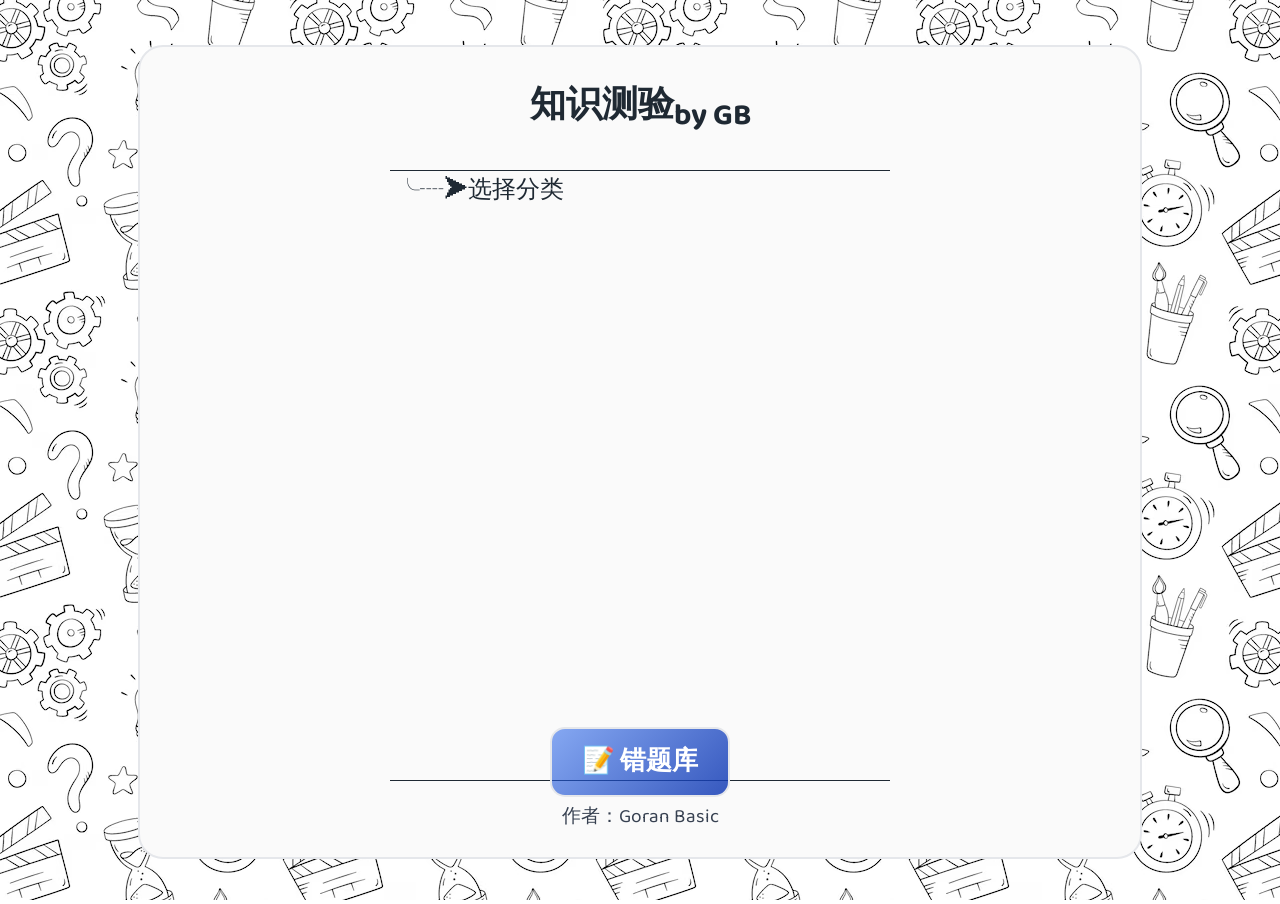
<file: index.html>
<!DOCTYPE html>
<html lang="zh-CN">
<head>
    <meta charset="UTF-8">
    <meta name="viewport" content="width=device-width, initial-scale=1.0">
    <link rel="preconnect" href="https://fonts.googleapis.com">
    <link rel="preconnect" href="https://fonts.gstatic.com" crossorigin>
    <link href="https://fonts.googleapis.com/css2?family=Baloo+2:wght@400..800&family=JetBrains+Mono:ital,wght@0,100..800;1,100..800&display=swap" rel="stylesheet">
    <link rel="stylesheet" href="css/animations.css">
    <link rel="stylesheet" href="css/style.css">
    <title>知识测验</title>
</head>
<body>

    <div id="wrapper" class="home-page">
        <section>
            <header>
                <h1><a href="index.html">知识测验<sub>by GB</sub></a></h1>
                
            </header>
            <p id="togglePitanja">╰┈➤选择分类</p>

            <div id="setPitanja">
                <h3 class="zatvori" onclick="zatvoriSet()">X</h3>
                <div class="kategorije-grid">
                    <div class="kategorija-kartica" onclick="izaberiKategoriju(this, 'istorija')">
                        <span class="emoji">📜</span>
                        <h3>历史</h3>
                        <p class="broj-pitanja">（5题）</p>
                    </div>
                    <div class="kategorija-kartica" onclick="izaberiKategoriju(this, 'geografija')">
                        <span class="emoji">🌍</span>
                        <h3>地理</h3>
                        <p class="broj-pitanja">（5题）</p>
                    </div>
                    <div class="kategorija-kartica" onclick="izaberiKategoriju(this, 'hemija')">
                        <span class="emoji">🧪</span>
                        <h3>化学</h3>
                        <p class="broj-pitanja">（5题）</p>
                    </div>
                    <div class="kategorija-kartica" onclick="izaberiKategoriju(this, 'fizika')">
                        <span class="emoji">⚛️</span>
                        <h3>物理</h3>
                        <p class="broj-pitanja">（5题）</p>
                    </div>
                    <div class="kategorija-kartica" onclick="izaberiKategoriju(this, 'knjizevnost')">
                        <span class="emoji">📚</span>
                        <h3>文学</h3>
                        <p class="broj-pitanja">（5题）</p>
                    </div>
                    <div class="kategorija-kartica" onclick="izaberiKategoriju(this, 'biologija')">
                        <span class="emoji">🧬</span>
                        <h3>生物</h3>
                        <p class="broj-pitanja">（5题）</p>
                    </div>
                    <div class="kategorija-kartica" onclick="izaberiKategoriju(this, 'sociologija')">
                        <span class="emoji">👥</span>
                        <h3>社会学</h3>
                        <p class="broj-pitanja">（5题）</p>
                    </div>
                    <div class="kategorija-kartica" onclick="izaberiKategoriju(this, 'informatika')">
                        <span class="emoji">💻</span>
                        <h3>计算机</h3>
                        <p class="broj-pitanja">（5题）</p>
                    </div>
                    <div class="kategorija-kartica" onclick="izaberiKategoriju(this, 'engleski')">
                        <span class="emoji">📖</span>
                        <h3>英语</h3>
                        <p class="broj-pitanja">（5题）</p>
                    </div>
                </div>
            </div>
            <br>
            <h3 id="nije_dodato"></h3>

        </section>

        <div id="bottom-buttons">
            <button id="wrong-questions-btn" onclick="window.location.href='wrong-questions.html'">📝 错题库</button>
        </div>

        <footer onclick="footer()">
            <p>作者：Goran Basic</p>
        </footer>

        <div class="overlay"></div>
        
    </div>
    <div id="modal">
        <h2 id="zatvoriModal" onclick="zatvori()" class="zatvori">X</h2>
        <h2>关于作者</h2>
        <p>我叫Goran Basic，19岁，是ITS - 高等信息技术职业学院的学生。</p>
        <p>这个测验是出于个人好奇心和将在大学学到的知识应用于实践的愿望而创建的。</p>
        <p>在项目开发过程中，我使用HTML、CSS和JavaScript研究了问题逻辑、评分和应用功能。</p>
        <p>我的目标是通过独立工作进一步提高我的Web编程技能并测试我自己的想法。</p>
    </div>

    
    <script src="js/script.js"></script>
    <script src="js/modal.js"></script>
</body>
</html>
</file>
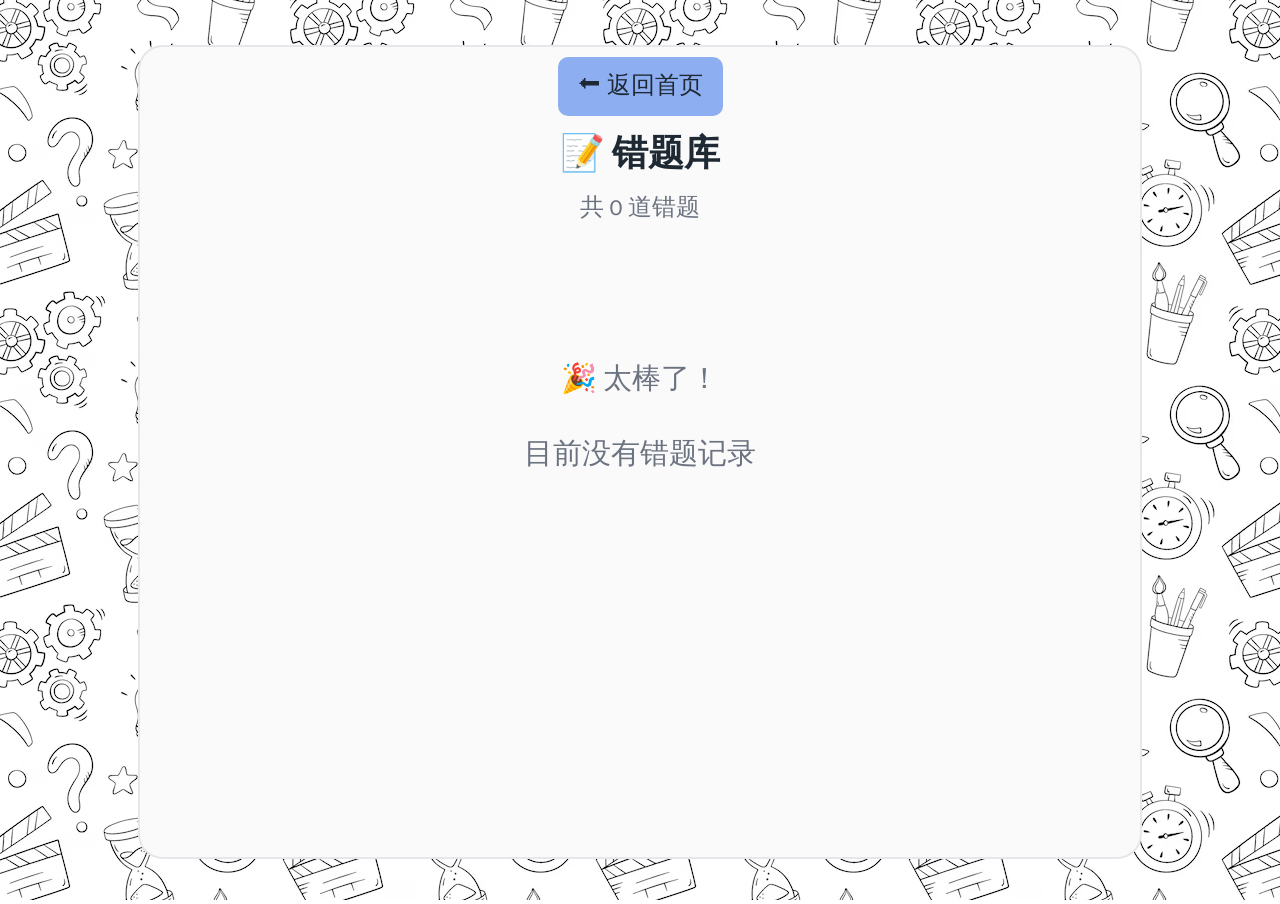
<file: wrong-questions.html>
<!DOCTYPE html>
<html lang="zh-CN">
<head>
    <meta charset="UTF-8">
    <meta name="viewport" content="width=device-width, initial-scale=1.0">
    <link rel="preconnect" href="https://fonts.googleapis.com">
    <link rel="preconnect" href="https://fonts.gstatic.com" crossorigin>
    <link href="https://fonts.googleapis.com/css2?family=Baloo+2:wght@400..800&family=JetBrains+Mono:ital,wght@0,100..800;1,100..800&display=swap" rel="stylesheet">
    <link rel="stylesheet" href="css/animations.css">
    <link rel="stylesheet" href="css/style.css">
    <title>错题库 - 知识测验</title>
</head>
<body>

    <div id="wrapper">
        <a href="index.html" class="back-link">⬅ 返回首页</a>
        
        <section>
            <div class="wrong-questions-header">
                <h2>📝 错题库</h2>
                <p id="wrong-questions-count">共 0 道错题</p>
            </div>

            <div class="action-buttons">
                <button id="practice-btn" onclick="pocniVezbu()">🔄 练习错题</button>
                <button id="clear-btn" onclick="obrisiSveGreske()">🗑️ 清空错题</button>
            </div>

            <div id="wrong-questions-list" class="wrong-questions-container">
                <div class="no-wrong-questions">
                    <p>🎉 太棒了！</p>
                    <p>目前没有错题记录</p>
                </div>
            </div>

            <div id="practice-mode" class="practice-mode" style="display: none;">
                <div class="practice-progress">
                    <span id="practice-current">1</span> / <span id="practice-total">0</span>
                </div>
                <div id="practice-question" class="practice-question"></div>
                <div id="practice-result" class="practice-result" style="display: none;"></div>
                <div class="action-buttons" id="practice-buttons" style="display: none;">
                    <button id="next-practice-btn" onclick="sledecePitanje()">下一题 ➜</button>
                </div>
            </div>
        </section>

        <footer onclick="footer()">
            <p>作者：Goran Basic</p>
        </footer>

        <div class="overlay"></div>
    </div>
    
    <div id="modal">
        <h2 id="zatvoriModal" onclick="zatvori()" class="zatvori">X</h2>
        <h2>关于作者</h2>
        <p>我叫Goran Basic，19岁，是ITS - 高等信息技术职业学院的学生。</p>
        <p>这个测验是出于个人好奇心和将在大学学到的知识应用于实践的愿望而创建的。</p>
        <p>在项目开发过程中，我使用HTML、CSS和JavaScript研究了问题逻辑、评分和应用功能。</p>
        <p>我的目标是通过独立工作进一步提高我的Web编程技能并测试我自己的想法。</p>
    </div>

    <script src="js/wrong-questions.js"></script>
    <script src="js/modal.js"></script>
</body>
</html>
</file>
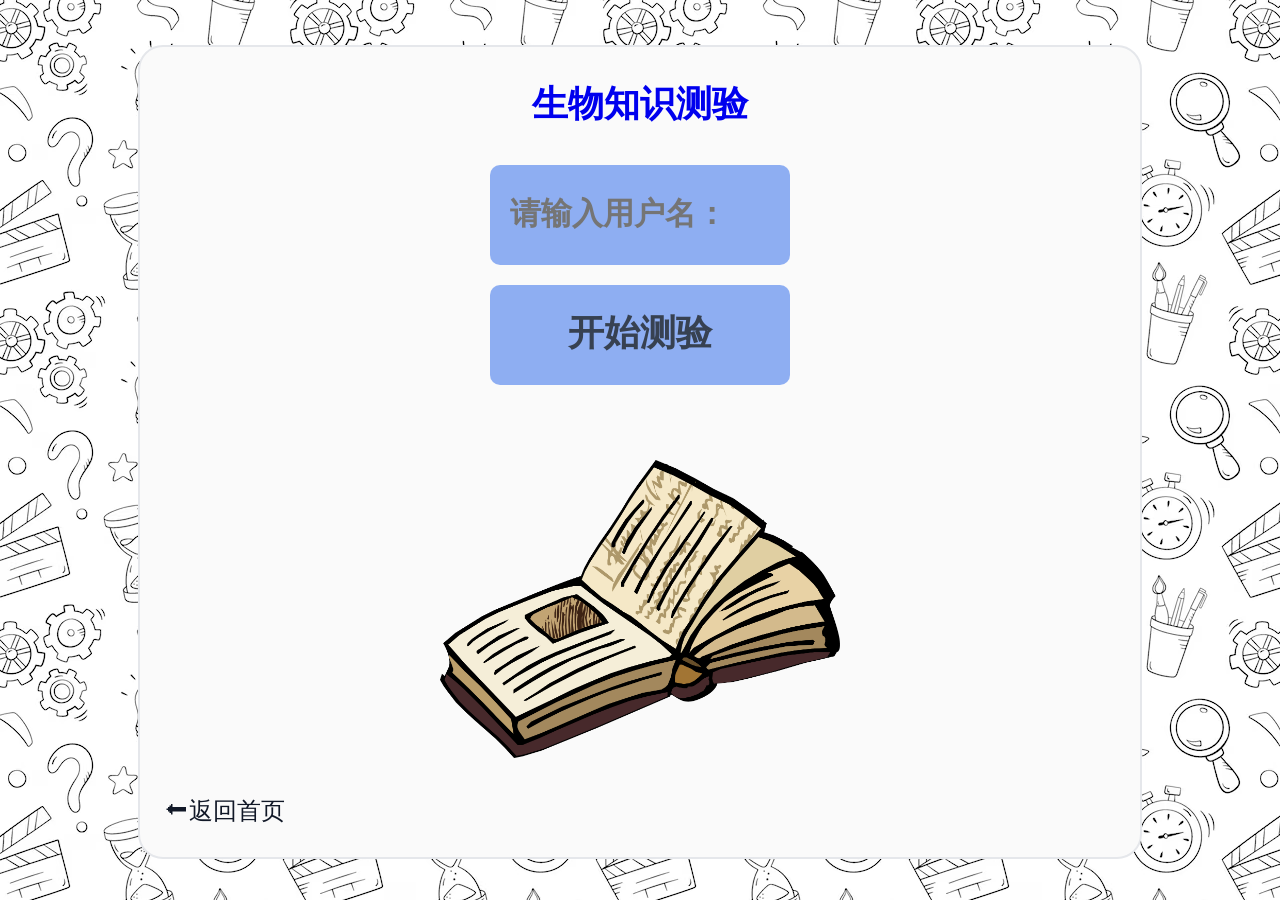
<file: oblasti/biologija/biologija.html>
<!DOCTYPE html>
<html lang="zh-CN">
<head>
    <meta charset="UTF-8">
    <meta name="viewport" content="width=device-width, initial-scale=1.0">
    <link rel="preconnect" href="https://fonts.googleapis.com">
    <link rel="preconnect" href="https://fonts.gstatic.com" crossorigin>
    <link href="https://fonts.googleapis.com/css2?family=Baloo+2:wght@400..800&family=JetBrains+Mono:ital,wght@0,100..800;1,100..800&display=swap" rel="stylesheet">
    <link rel="stylesheet" href="../../css/animations.css">
    <link rel="stylesheet" href="../../css/style.css">
    <title>知识测验</title>
</head>
<body>

    <div id="wrapper">
        <section>
            <h1><a href="biologija.html">生物知识测验</a></h1>
            <div id="pocetak">
                <input type="text" name="username" id="username" placeholder="请输入用户名：">
                <button id="pocni_kviz">开始测验</button>
                <p id="unesi_username"></p>
            </div>
            <img src="../../img/6-61578_open-book-history-clipart.png" alt="" id="slicica">
            <div id="pitanja">
                <h3 id="naslov"></h3>
                <div class="odgovori">
                    <input type="radio" name="pitanje" id="prvo">
                    <label for="prvo" id="prvo_tekst" class="klikabilno"></label>
                    <input type="radio" name="pitanje" id="drugo">
                    <label for="drugo" id="drugo_tekst" class="klikabilno"></label>
                    <input type="radio" name="pitanje" id="trece">
                    <label for="trece" id="trece_tekst" class="klikabilno"></label>
                    <input type="radio" name="pitanje" id="cetvrto">
                    <label for="cetvrto" id="cetvrto_tekst" class="klikabilno"></label>
                </div>
                <h3 id="tacno_netacno"></h3>
                <button id="proveri" class="dugme_kviza"></button>
                <button id="sledece" class="dugme_kviza"></button>
                <div id="timeline-container">
                    <div id="timeline"></div>
                </div>
            </div>
            <h3 id="igrac"></h3>
            <h3 id="bodovi"></h3>
            <h3 id="dodatak_bodova">+10</h3>
            <a href="../../index.html" id="vrati">⬅返回首页</a>

        </section>

        <footer onclick="footer()">
            <p>作者：Goran Basic</p>
        </footer>

        <div class="overlay"></div>
    </div>

    <div id="modal">
        <h2 id="zatvoriModal" onclick="zatvori()" class="zatvori">X</h2>
        <h2>关于作者</h2>
        <p>我叫Goran Basic，19岁，是ITS - 高等信息技术职业学院的学生。</p>
        <p>这个测验是出于个人好奇心和将在大学学到的知识应用于实践的愿望而创建的。</p>
        <p>在项目开发过程中，我使用HTML、CSS和JavaScript研究了问题逻辑、评分和应用功能。</p>
        <p>我的目标是通过独立工作进一步提高我的Web编程技能并测试我自己的想法。</p>
    </div>
    

    
    <script src="biologija.js"></script>
    <script src="../../js/modal.js"></script>
</body>
</html>
</file>
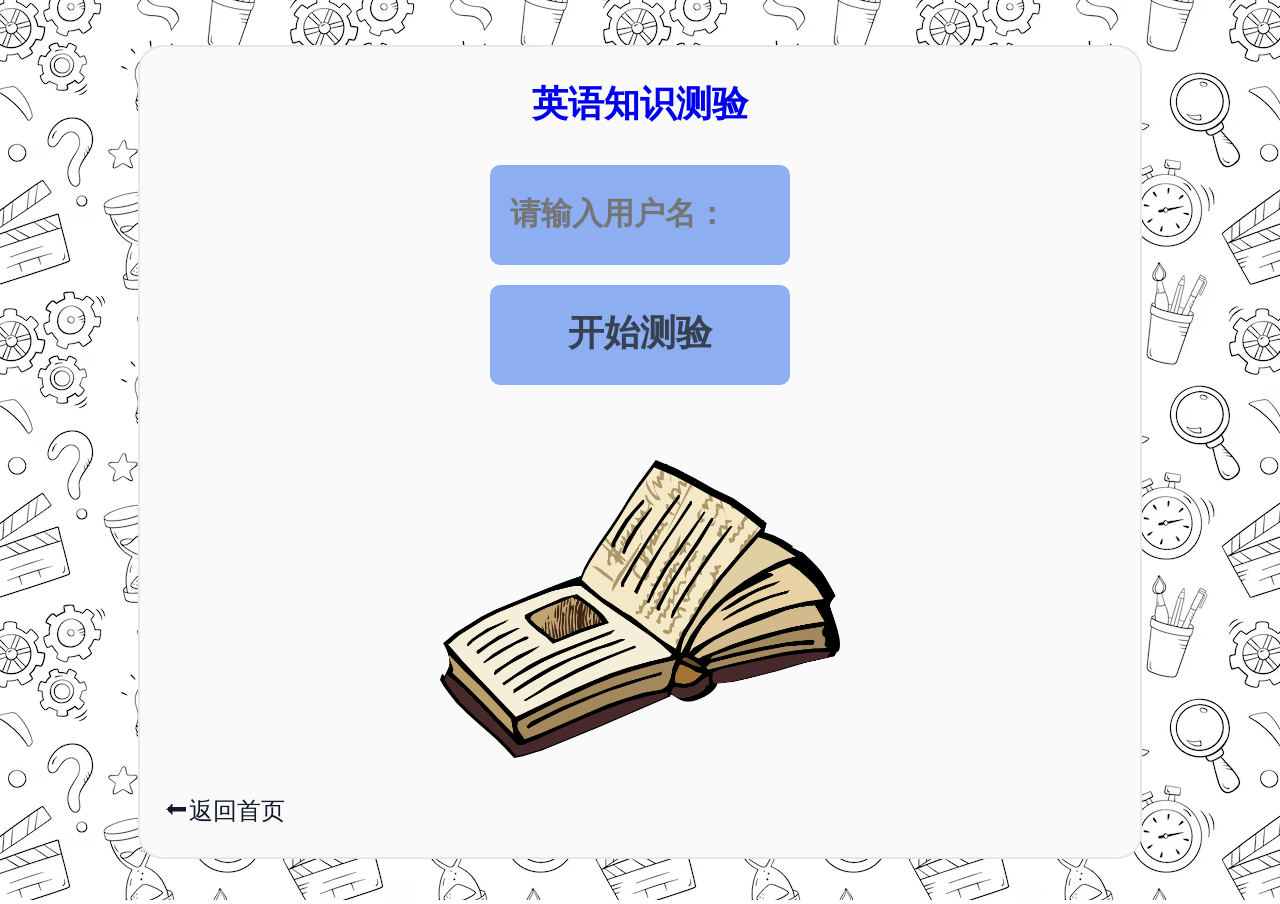
<file: oblasti/engleski/engleski.html>
<!DOCTYPE html>
<html lang="zh-CN">
<head>
    <meta charset="UTF-8">
    <meta name="viewport" content="width=device-width, initial-scale=1.0">
    <link rel="preconnect" href="https://fonts.googleapis.com">
    <link rel="preconnect" href="https://fonts.gstatic.com" crossorigin>
    <link href="https://fonts.googleapis.com/css2?family=Baloo+2:wght@400..800&family=JetBrains+Mono:ital,wght@0,100..800;1,100..800&display=swap" rel="stylesheet">
    <link rel="stylesheet" href="../../css/animations.css">
    <link rel="stylesheet" href="../../css/style.css">
    <title>知识测验</title>
</head>
<body>

    <div id="wrapper">
        <section>
            <h1><a href="engleski.html">英语知识测验</a></h1>
            <div id="pocetak">
                <input type="text" name="username" id="username" placeholder="请输入用户名：">
                <button id="pocni_kviz">开始测验</button>
                <p id="unesi_username"></p>
            </div>
            <img src="../../img/6-61578_open-book-history-clipart.png" alt="" id="slicica">
            <div id="pitanja">
                <h3 id="naslov"></h3>
                <div class="odgovori">
                    <input type="radio" name="pitanje" id="prvo">
                    <label for="prvo" id="prvo_tekst" class="klikabilno"></label>
                    <input type="radio" name="pitanje" id="drugo">
                    <label for="drugo" id="drugo_tekst" class="klikabilno"></label>
                    <input type="radio" name="pitanje" id="trece">
                    <label for="trece" id="trece_tekst" class="klikabilno"></label>
                    <input type="radio" name="pitanje" id="cetvrto">
                    <label for="cetvrto" id="cetvrto_tekst" class="klikabilno"></label>
                </div>
                <h3 id="tacno_netacno"></h3>
                <button id="proveri" class="dugme_kviza"></button>
                <button id="sledece" class="dugme_kviza"></button>
                <div id="timeline-container">
                    <div id="timeline"></div>
                </div>
            </div>
            <h3 id="igrac"></h3>
            <h3 id="bodovi"></h3>
            <h3 id="dodatak_bodova">+10</h3>
            <a href="../../index.html" id="vrati">⬅返回首页</a>

        </section>

        <footer onclick="footer()">
            <p>作者：Goran Basic</p>
        </footer>

        <div class="overlay"></div>
    </div>

    <div id="modal">
        <h2 id="zatvoriModal" onclick="zatvori()" class="zatvori">X</h2>
        <h2>关于作者</h2>
        <p>我叫Goran Basic，19岁，是ITS - 高等信息技术职业学院的学生。</p>
        <p>这个测验是出于个人好奇心和将在大学学到的知识应用于实践的愿望而创建的。</p>
        <p>在项目开发过程中，我使用HTML、CSS和JavaScript研究了问题逻辑、评分和应用功能。</p>
        <p>我的目标是通过独立工作进一步提高我的Web编程技能并测试我自己的想法。</p>
    </div>
    

    
    <script src="engleski.js"></script>
    <script src="../../js/modal.js"></script>
</body>
</html>
</file>
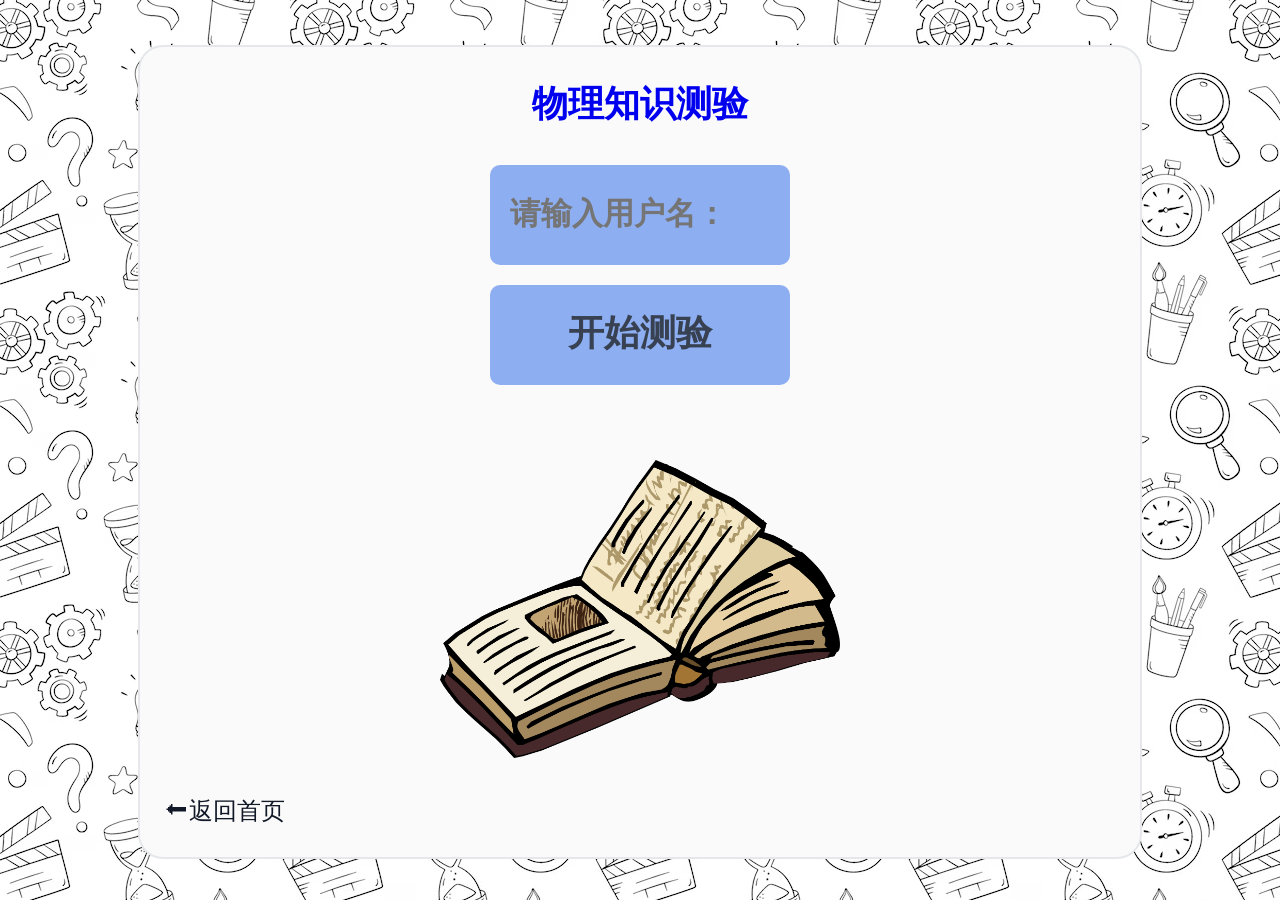
<file: oblasti/fizika/fizika.html>
<!DOCTYPE html>
<html lang="zh-CN">
<head>
    <meta charset="UTF-8">
    <meta name="viewport" content="width=device-width, initial-scale=1.0">
    <link rel="preconnect" href="https://fonts.googleapis.com">
    <link rel="preconnect" href="https://fonts.gstatic.com" crossorigin>
    <link href="https://fonts.googleapis.com/css2?family=Baloo+2:wght@400..800&family=JetBrains+Mono:ital,wght@0,100..800;1,100..800&display=swap" rel="stylesheet">
    <link rel="stylesheet" href="../../css/animations.css">
    <link rel="stylesheet" href="../../css/style.css">
    <title>知识测验</title>
</head>
<body>

    <div id="wrapper">
        <section>
            <h1><a href="fizika.html">物理知识测验</a></h1>
            <div id="pocetak">
                <input type="text" name="username" id="username" placeholder="请输入用户名：">
                <button id="pocni_kviz">开始测验</button>
                <p id="unesi_username"></p>
            </div>
            <img src="../../img/6-61578_open-book-history-clipart.png" alt="" id="slicica">
            <div id="pitanja">
                <h3 id="naslov"></h3>
                <div class="odgovori">
                    <input type="radio" name="pitanje" id="prvo">
                    <label for="prvo" id="prvo_tekst" class="klikabilno"></label>
                    <input type="radio" name="pitanje" id="drugo">
                    <label for="drugo" id="drugo_tekst" class="klikabilno"></label>
                    <input type="radio" name="pitanje" id="trece">
                    <label for="trece" id="trece_tekst" class="klikabilno"></label>
                    <input type="radio" name="pitanje" id="cetvrto">
                    <label for="cetvrto" id="cetvrto_tekst" class="klikabilno"></label>
                </div>
                <h3 id="tacno_netacno"></h3>
                <button id="proveri" class="dugme_kviza"></button>
                <button id="sledece" class="dugme_kviza"></button>
                <div id="timeline-container">
                    <div id="timeline"></div>
                </div>
            </div>
            <h3 id="igrac"></h3>
            <h3 id="bodovi"></h3>
            <h3 id="dodatak_bodova">+10</h3>
            <a href="../../index.html" id="vrati">⬅返回首页</a>

        </section>

        <footer onclick="footer()">
            <p>作者：Goran Basic</p>
        </footer>

        <div class="overlay"></div>
    </div>

    <div id="modal">
        <h2 id="zatvoriModal" onclick="zatvori()" class="zatvori">X</h2>
        <h2>关于作者</h2>
        <p>我叫Goran Basic，19岁，是ITS - 高等信息技术职业学院的学生。</p>
        <p>这个测验是出于个人好奇心和将在大学学到的知识应用于实践的愿望而创建的。</p>
        <p>在项目开发过程中，我使用HTML、CSS和JavaScript研究了问题逻辑、评分和应用功能。</p>
        <p>我的目标是通过独立工作进一步提高我的Web编程技能并测试我自己的想法。</p>
    </div>
    

    
    <script src="fizika.js"></script>
    <script src="../../js/modal.js"></script>
</body>
</html>
</file>
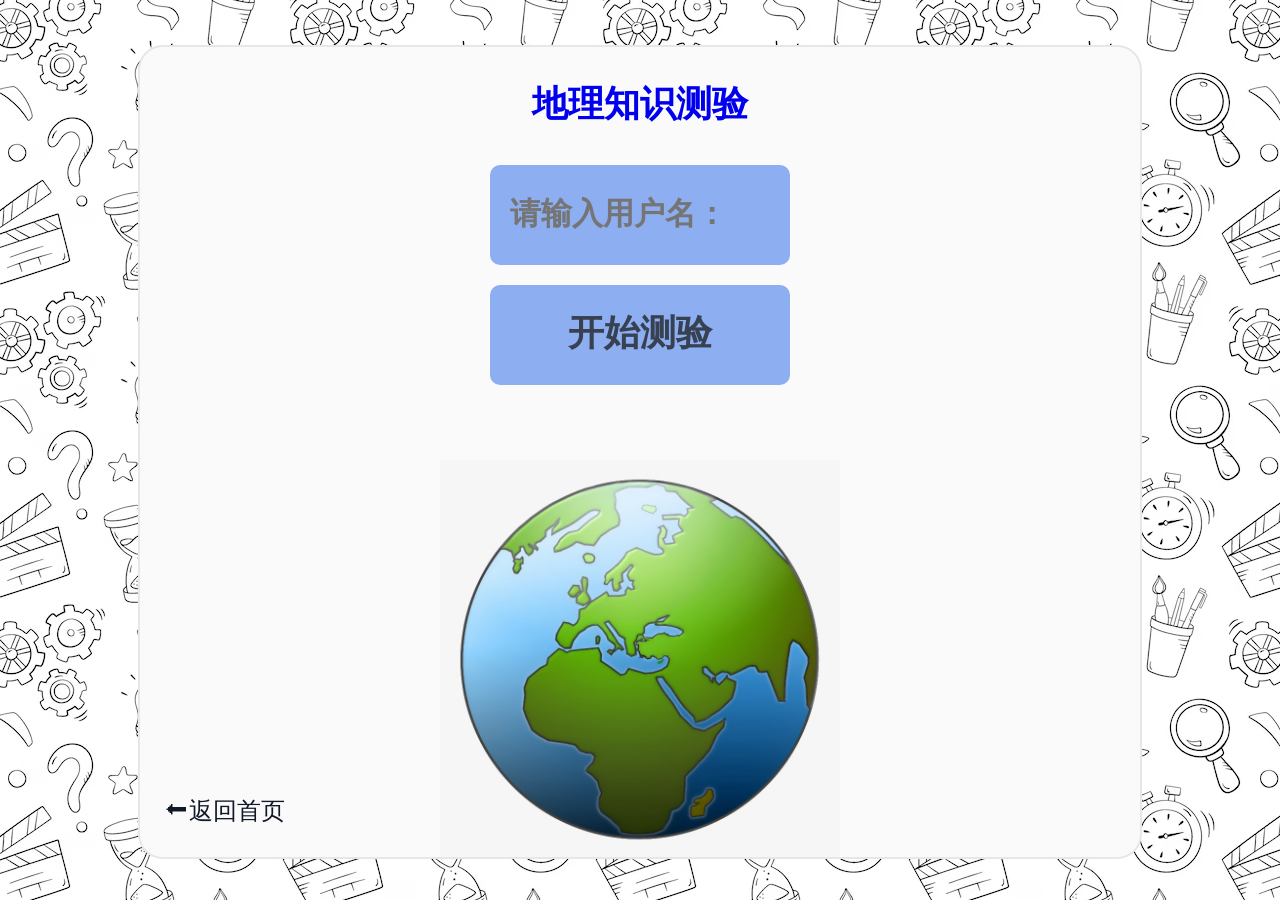
<file: oblasti/geografija/geografija.html>
<!DOCTYPE html>
<html lang="zh-CN">
<head>
    <meta charset="UTF-8">
    <meta name="viewport" content="width=device-width, initial-scale=1.0">
    <link rel="preconnect" href="https://fonts.googleapis.com">
    <link rel="preconnect" href="https://fonts.gstatic.com" crossorigin>
    <link href="https://fonts.googleapis.com/css2?family=Baloo+2:wght@400..800&family=JetBrains+Mono:ital,wght@0,100..800;1,100..800&display=swap" rel="stylesheet">
    <link rel="stylesheet" href="../../css/animations.css">
    <link rel="stylesheet" href="../../css/style.css">
    <title>知识测验</title>
</head>
<body>

    <div id="wrapper">
        <section>
            <h1><a href="geografija.html">地理知识测验</a></h1>
            <div id="pocetak">
                <input type="text" name="username" id="username" placeholder="请输入用户名：">
                <button id="pocni_kviz">开始测验</button>
                <p id="unesi_username"></p>
            </div>
            <img src="../../img/2-20001_earth-clipart-png-transparent-geography-certificate-template.png" alt="" id="slicica">
            <div id="pitanja">
                <h3 id="naslov"></h3>
                <div class="odgovori">
                    <input type="radio" name="pitanje" id="prvo">
                    <label for="prvo" id="prvo_tekst" class="klikabilno"></label>
                    <input type="radio" name="pitanje" id="drugo">
                    <label for="drugo" id="drugo_tekst" class="klikabilno"></label>
                    <input type="radio" name="pitanje" id="trece">
                    <label for="trece" id="trece_tekst" class="klikabilno"></label>
                    <input type="radio" name="pitanje" id="cetvrto">
                    <label for="cetvrto" id="cetvrto_tekst" class="klikabilno"></label>
                </div>
                <h3 id="tacno_netacno"></h3>
                <button id="proveri" class="dugme_kviza"></button>
                <button id="sledece" class="dugme_kviza"></button>
                <div id="timeline-container">
                    <div id="timeline"></div>
                </div>
            </div>
            <h3 id="igrac"></h3>
            <h3 id="bodovi"></h3>
            <h3 id="dodatak_bodova">+10</h3>
            <a href="../../index.html" id="vrati">⬅返回首页</a>

        </section>

        <footer onclick="footer()">
            <p>作者：Goran Basic</p>
        </footer>

        <div class="overlay"></div>
    </div>

    <div id="modal">
        <h2 id="zatvoriModal" onclick="zatvori()" class="zatvori">X</h2>
        <h2>关于作者</h2>
        <p>我叫Goran Basic，19岁，是ITS - 高等信息技术职业学院的学生。</p>
        <p>这个测验是出于个人好奇心和将在大学学到的知识应用于实践的愿望而创建的。</p>
        <p>在项目开发过程中，我使用HTML、CSS和JavaScript研究了问题逻辑、评分和应用功能。</p>
        <p>我的目标是通过独立工作进一步提高我的Web编程技能并测试我自己的想法。</p>
    </div>
    

    

    
    <script src="geografija.js"></script>
    <script src="../../js/modal.js"></script>
</body>
</html>
</file>
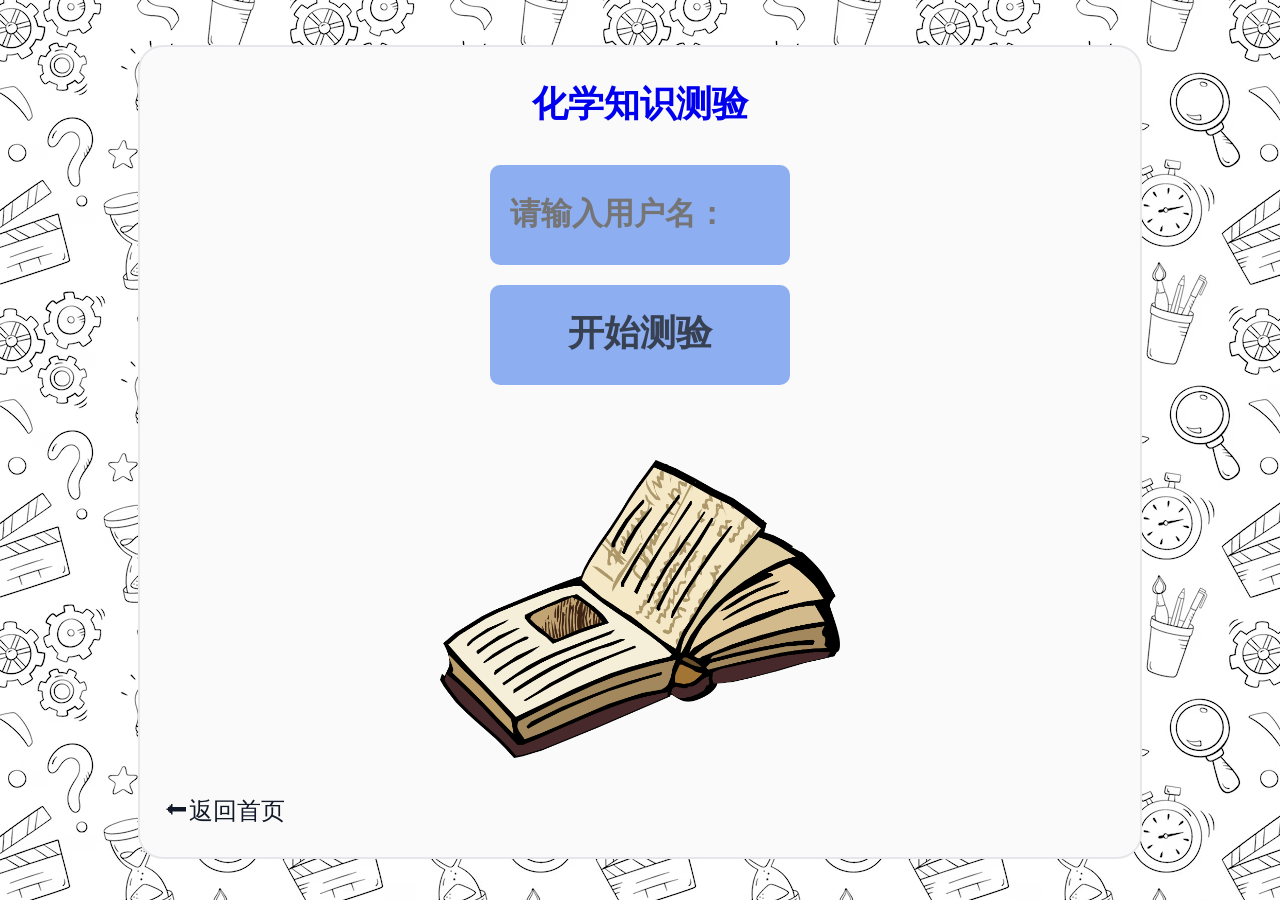
<file: oblasti/hemija/hemija.html>
<!DOCTYPE html>
<html lang="zh-CN">
<head>
    <meta charset="UTF-8">
    <meta name="viewport" content="width=device-width, initial-scale=1.0">
    <link rel="preconnect" href="https://fonts.googleapis.com">
    <link rel="preconnect" href="https://fonts.gstatic.com" crossorigin>
    <link href="https://fonts.googleapis.com/css2?family=Baloo+2:wght@400..800&family=JetBrains+Mono:ital,wght@0,100..800;1,100..800&display=swap" rel="stylesheet">
    <link rel="stylesheet" href="../../css/animations.css">
    <link rel="stylesheet" href="../../css/style.css">
    <title>知识测验</title>
</head>
<body>

    <div id="wrapper">
        <section>
            <h1><a href="hemija.html">化学知识测验</a></h1>
            <div id="pocetak">
                <input type="text" name="username" id="username" placeholder="请输入用户名：">
                <button id="pocni_kviz">开始测验</button>
                <p id="unesi_username"></p>
            </div>
            <img src="../../img/6-61578_open-book-history-clipart.png" alt="" id="slicica">
            <div id="pitanja">
                <h3 id="naslov"></h3>
                <div class="odgovori">
                    <input type="radio" name="pitanje" id="prvo">
                    <label for="prvo" id="prvo_tekst" class="klikabilno"></label>
                    <input type="radio" name="pitanje" id="drugo">
                    <label for="drugo" id="drugo_tekst" class="klikabilno"></label>
                    <input type="radio" name="pitanje" id="trece">
                    <label for="trece" id="trece_tekst" class="klikabilno"></label>
                    <input type="radio" name="pitanje" id="cetvrto">
                    <label for="cetvrto" id="cetvrto_tekst" class="klikabilno"></label>
                </div>
                <h3 id="tacno_netacno"></h3>
                <button id="proveri" class="dugme_kviza"></button>
                <button id="sledece" class="dugme_kviza"></button>
                <div id="timeline-container">
                    <div id="timeline"></div>
                </div>
            </div>
            <h3 id="igrac"></h3>
            <h3 id="bodovi"></h3>
            <h3 id="dodatak_bodova">+10</h3>
            <a href="../../index.html" id="vrati">⬅返回首页</a>

        </section>

        <footer onclick="footer()">
            <p>作者：Goran Basic</p>
        </footer>

        <div class="overlay"></div>
    </div>

    <div id="modal">
        <h2 id="zatvoriModal" onclick="zatvori()" class="zatvori">X</h2>
        <h2>关于作者</h2>
        <p>我叫Goran Basic，19岁，是ITS - 高等信息技术职业学院的学生。</p>
        <p>这个测验是出于个人好奇心和将在大学学到的知识应用于实践的愿望而创建的。</p>
        <p>在项目开发过程中，我使用HTML、CSS和JavaScript研究了问题逻辑、评分和应用功能。</p>
        <p>我的目标是通过独立工作进一步提高我的Web编程技能并测试我自己的想法。</p>
    </div>
    

    
    <script src="hemija.js"></script>
    <script src="../../js/modal.js"></script>
</body>
</html>
</file>
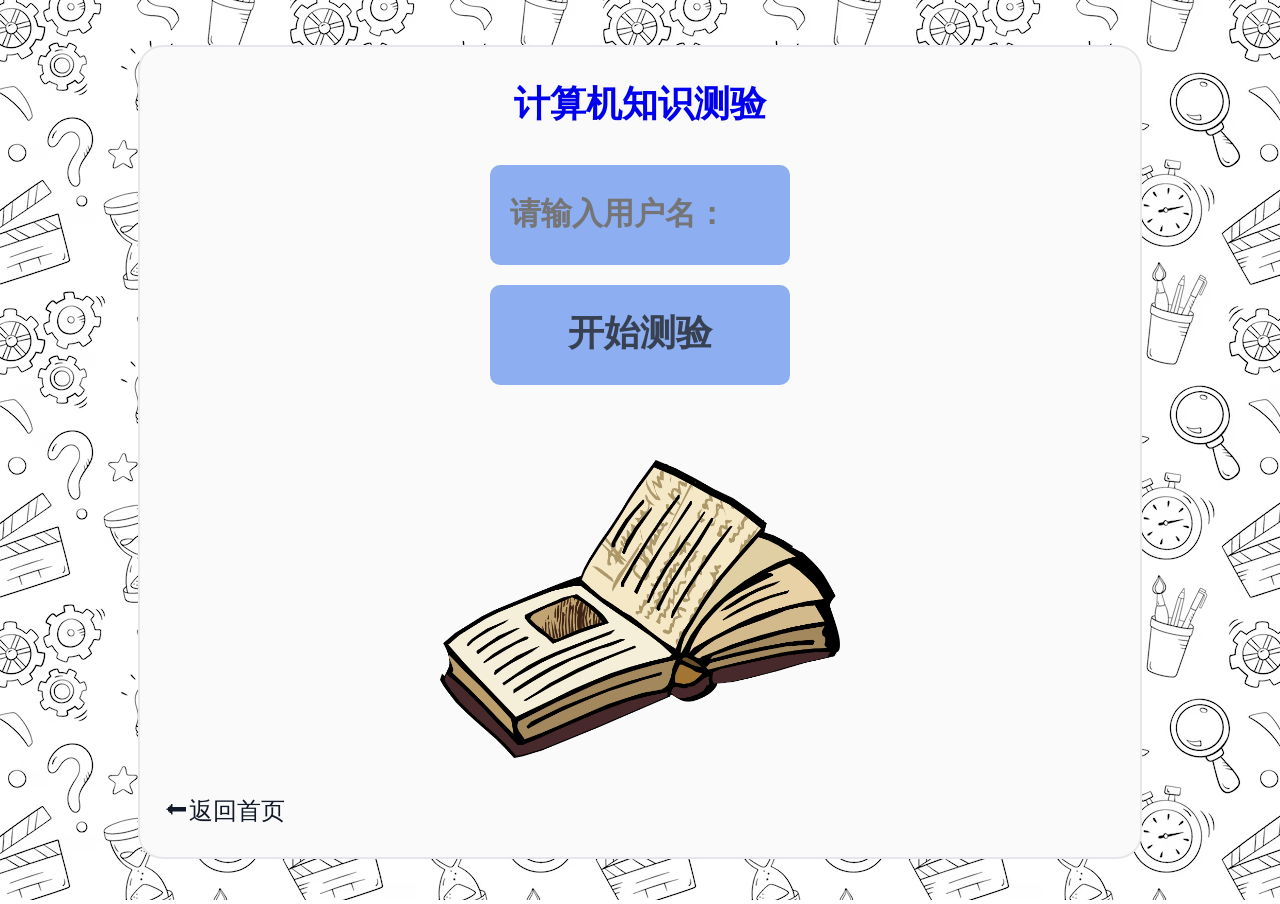
<file: oblasti/informatika/informatika.html>
<!DOCTYPE html>
<html lang="zh-CN">
<head>
    <meta charset="UTF-8">
    <meta name="viewport" content="width=device-width, initial-scale=1.0">
    <link rel="preconnect" href="https://fonts.googleapis.com">
    <link rel="preconnect" href="https://fonts.gstatic.com" crossorigin>
    <link href="https://fonts.googleapis.com/css2?family=Baloo+2:wght@400..800&family=JetBrains+Mono:ital,wght@0,100..800;1,100..800&display=swap" rel="stylesheet">
    <link rel="stylesheet" href="../../css/animations.css">
    <link rel="stylesheet" href="../../css/style.css">
    <title>知识测验</title>
</head>
<body>

    <div id="wrapper">
        <section>
            <h1><a href="informatika.html">计算机知识测验</a></h1>
            <div id="pocetak">
                <input type="text" name="username" id="username" placeholder="请输入用户名：">
                <button id="pocni_kviz">开始测验</button>
                <p id="unesi_username"></p>
            </div>
            <img src="../../img/6-61578_open-book-history-clipart.png" alt="" id="slicica">
            <div id="pitanja">
                <h3 id="naslov"></h3>
                <div class="odgovori">
                    <input type="radio" name="pitanje" id="prvo">
                    <label for="prvo" id="prvo_tekst" class="klikabilno"></label>
                    <input type="radio" name="pitanje" id="drugo">
                    <label for="drugo" id="drugo_tekst" class="klikabilno"></label>
                    <input type="radio" name="pitanje" id="trece">
                    <label for="trece" id="trece_tekst" class="klikabilno"></label>
                    <input type="radio" name="pitanje" id="cetvrto">
                    <label for="cetvrto" id="cetvrto_tekst" class="klikabilno"></label>
                </div>
                <h3 id="tacno_netacno"></h3>
                <button id="proveri" class="dugme_kviza"></button>
                <button id="sledece" class="dugme_kviza"></button>
                <div id="timeline-container">
                    <div id="timeline"></div>
                </div>
            </div>
            <h3 id="igrac"></h3>
            <h3 id="bodovi"></h3>
            <h3 id="dodatak_bodova">+10</h3>
            <a href="../../index.html" id="vrati">⬅返回首页</a>

        </section>

        <footer onclick="footer()">
            <p>作者：Goran Basic</p>
        </footer>

        <div class="overlay"></div>
    </div>

    <div id="modal">
        <h2 id="zatvoriModal" onclick="zatvori()" class="zatvori">X</h2>
        <h2>关于作者</h2>
        <p>我叫Goran Basic，19岁，是ITS - 高等信息技术职业学院的学生。</p>
        <p>这个测验是出于个人好奇心和将在大学学到的知识应用于实践的愿望而创建的。</p>
        <p>在项目开发过程中，我使用HTML、CSS和JavaScript研究了问题逻辑、评分和应用功能。</p>
        <p>我的目标是通过独立工作进一步提高我的Web编程技能并测试我自己的想法。</p>
    </div>
    

    
    <script src="informatika.js"></script>
    <script src="../../js/modal.js"></script>
</body>
</html>
</file>
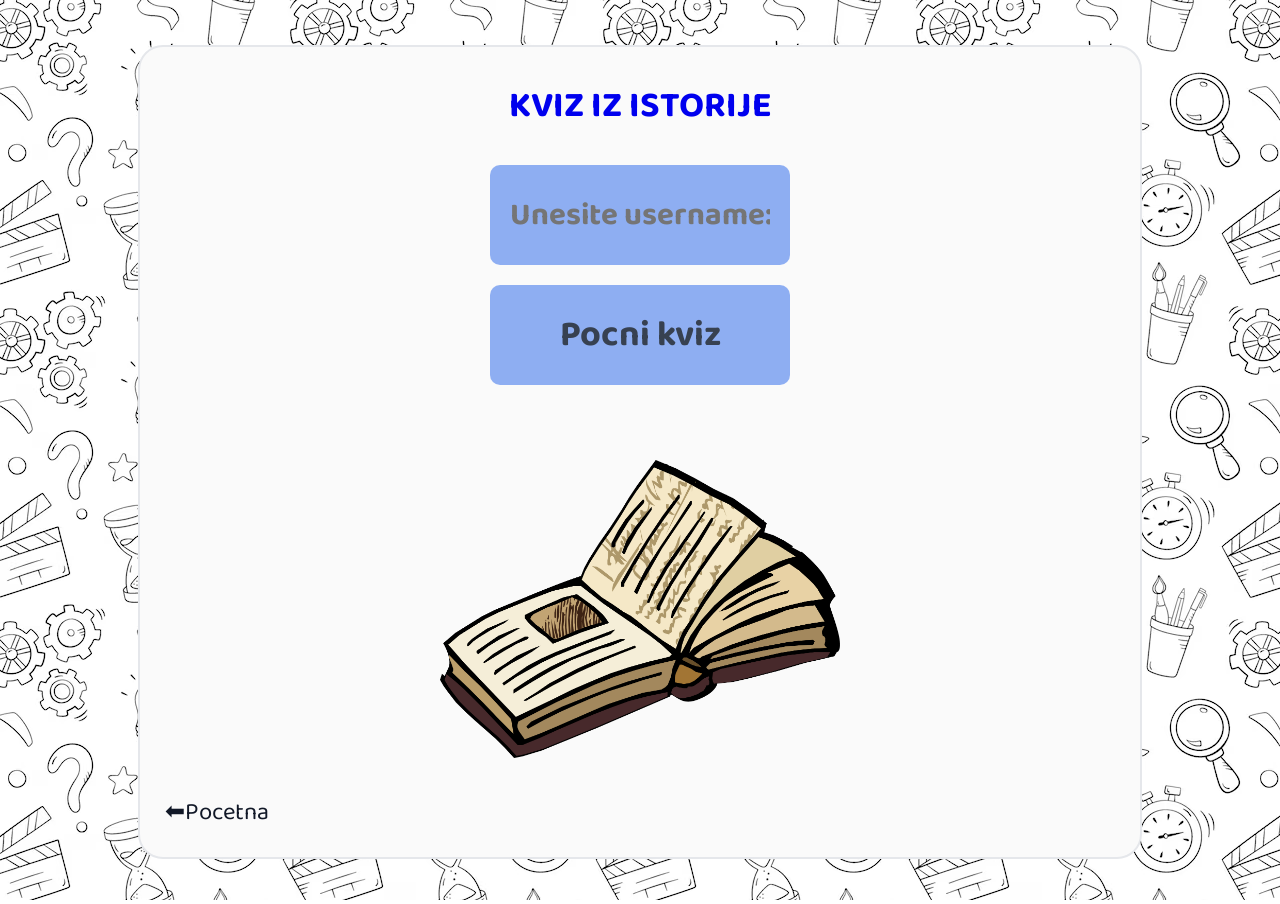
<file: oblasti/istorija/istorija.html>
<!DOCTYPE html>
<html lang="sr">
<head>
    <meta charset="UTF-8">
    <meta name="viewport" content="width=device-width, initial-scale=1.0">
    <link rel="preconnect" href="https://fonts.googleapis.com">
    <link rel="preconnect" href="https://fonts.gstatic.com" crossorigin>
    <link href="https://fonts.googleapis.com/css2?family=Baloo+2:wght@400..800&family=JetBrains+Mono:ital,wght@0,100..800;1,100..800&display=swap" rel="stylesheet">
    <link rel="stylesheet" href="../../css/animations.css">
    <link rel="stylesheet" href="../../css/style.css">
    <title>Kviz</title>
</head>
<body>

    <div id="wrapper">
        <section>
            <h1><a href="istorija.html">KVIZ IZ ISTORIJE</a></h1>
            <input type="text" name="username" id="username" placeholder="Unesite username:">
            <button id="pocni_kviz">Pocni kviz</button>
            <p id="unesi_username"></p>
            <img src="../../img/6-61578_open-book-history-clipart.png" alt="" id="slicica">
            <div id="pitanja">
                <h3 id="naslov"></h3>
                <div class="odgovori">
                    <input type="radio" name="pitanje" id="prvo">
                    <label for="prvo" id="prvo_tekst" class="klikabilno"></label>
                    <input type="radio" name="pitanje" id="drugo">
                    <label for="drugo" id="drugo_tekst" class="klikabilno"></label>
                    <input type="radio" name="pitanje" id="trece">
                    <label for="trece" id="trece_tekst" class="klikabilno"></label>
                    <input type="radio" name="pitanje" id="cetvrto">
                    <label for="cetvrto" id="cetvrto_tekst" class="klikabilno"></label>
                </div>
                <h3 id="tacno_netacno"></h3>
                <button id="proveri" class="dugme_kviza"></button>
                <button id="sledece" class="dugme_kviza"></button>
                <div id="timeline-container">
                    <div id="timeline"></div>
                </div>
            </div>
            <h3 id="igrac"></h3>
            <h3 id="bodovi"></h3>
            <h3 id="dodatak_bodova">+10</h3>
            <a href="../../index.html" id="vrati">⬅Pocetna</a>

        </section>
        
        <footer onclick="footer()">
            <p>Kviz napravio Goran Basic</p>
        </footer>

        <div class="overlay"></div>
    </div>
    
    <div id="modal">
        <h2 id="zatvoriModal" onclick="zatvori()" class="zatvori">X</h2>
        <h2>O autoru</h2>
        <p>Zovem se Goran Basic imam 19 godina i student sam ITS – Visoke škole strukovnih studija za informacione tehnologije.</p>
        <p>Ovaj kviz je nastao iz lične radoznalosti i želje da znanje stečeno na fakultetu primenim u praksi.</p>
        <p>Kroz izradu projekta radio sam na logici pitanja, bodovanju i funkcionalnosti aplikacije, koristeći HTML, CSS i JavaScript.</p>
        <p>Cilj mi je bio da kroz samostalni rad dodatno unapredim veštine web programiranja i testiram sopstvene ideje.</p>
    </div>


    
    <script src="istorija.js"></script>
    <script src="../../js/modal.js"></script>
</body>
</html>
</file>
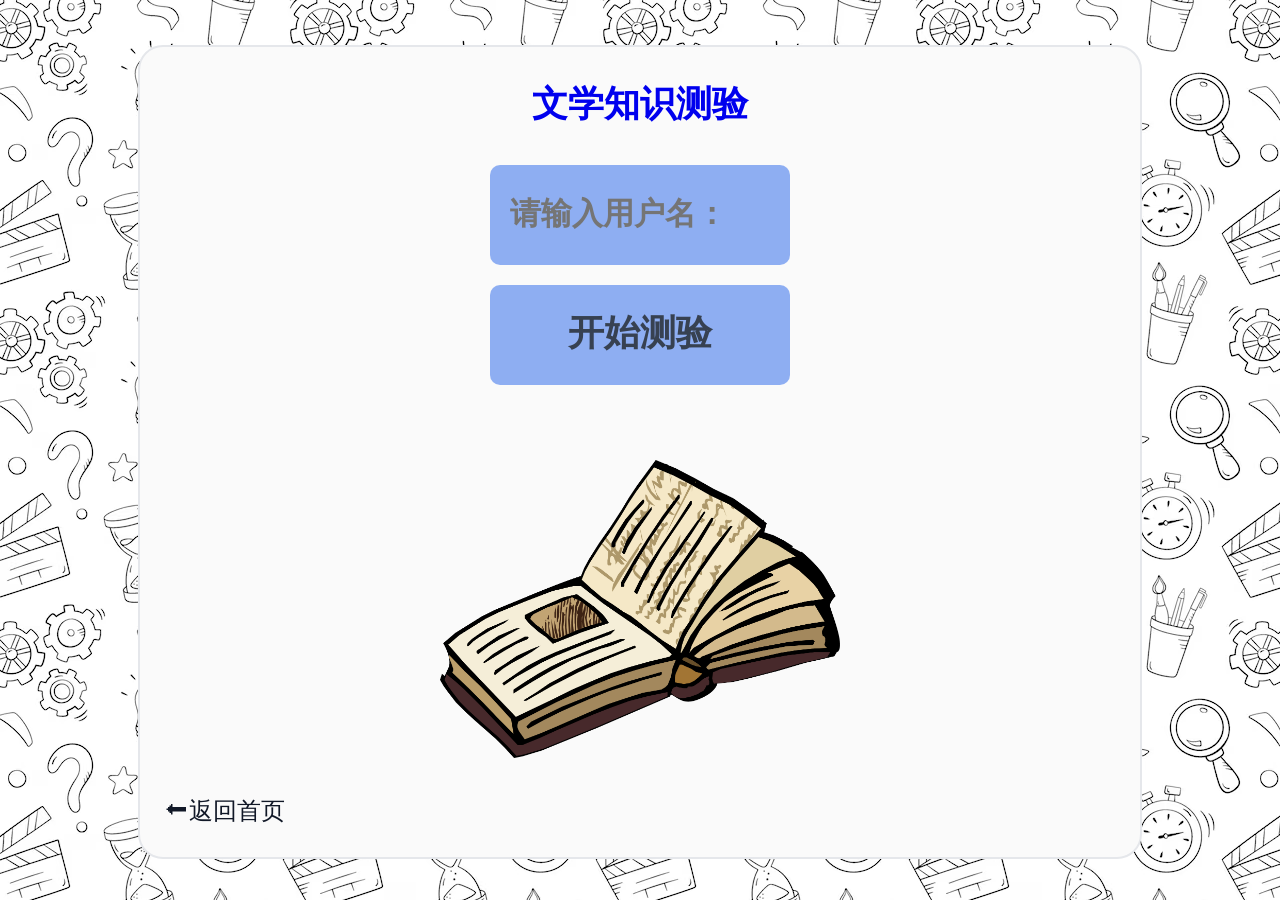
<file: oblasti/knjizevnost/knjizevnost.html>
<!DOCTYPE html>
<html lang="zh-CN">
<head>
    <meta charset="UTF-8">
    <meta name="viewport" content="width=device-width, initial-scale=1.0">
    <link rel="preconnect" href="https://fonts.googleapis.com">
    <link rel="preconnect" href="https://fonts.gstatic.com" crossorigin>
    <link href="https://fonts.googleapis.com/css2?family=Baloo+2:wght@400..800&family=JetBrains+Mono:ital,wght@0,100..800;1,100..800&display=swap" rel="stylesheet">
    <link rel="stylesheet" href="../../css/animations.css">
    <link rel="stylesheet" href="../../css/style.css">
    <title>知识测验</title>
</head>
<body>

    <div id="wrapper">
        <section>
            <h1><a href="knjizevnost.html">文学知识测验</a></h1>
            <div id="pocetak">
                <input type="text" name="username" id="username" placeholder="请输入用户名：">
                <button id="pocni_kviz">开始测验</button>
                <p id="unesi_username"></p>
            </div>
            <img src="../../img/6-61578_open-book-history-clipart.png" alt="" id="slicica">
            <div id="pitanja">
                <h3 id="naslov"></h3>
                <div class="odgovori">
                    <input type="radio" name="pitanje" id="prvo">
                    <label for="prvo" id="prvo_tekst" class="klikabilno"></label>
                    <input type="radio" name="pitanje" id="drugo">
                    <label for="drugo" id="drugo_tekst" class="klikabilno"></label>
                    <input type="radio" name="pitanje" id="trece">
                    <label for="trece" id="trece_tekst" class="klikabilno"></label>
                    <input type="radio" name="pitanje" id="cetvrto">
                    <label for="cetvrto" id="cetvrto_tekst" class="klikabilno"></label>
                </div>
                <h3 id="tacno_netacno"></h3>
                <button id="proveri" class="dugme_kviza"></button>
                <button id="sledece" class="dugme_kviza"></button>
                <div id="timeline-container">
                    <div id="timeline"></div>
                </div>
            </div>
            <h3 id="igrac"></h3>
            <h3 id="bodovi"></h3>
            <h3 id="dodatak_bodova">+10</h3>
            <a href="../../index.html" id="vrati">⬅返回首页</a>

        </section>

        <footer onclick="footer()">
            <p>作者：Goran Basic</p>
        </footer>

        <div class="overlay"></div>
    </div>

    <div id="modal">
        <h2 id="zatvoriModal" onclick="zatvori()" class="zatvori">X</h2>
        <h2>关于作者</h2>
        <p>我叫Goran Basic，19岁，是ITS - 高等信息技术职业学院的学生。</p>
        <p>这个测验是出于个人好奇心和将在大学学到的知识应用于实践的愿望而创建的。</p>
        <p>在项目开发过程中，我使用HTML、CSS和JavaScript研究了问题逻辑、评分和应用功能。</p>
        <p>我的目标是通过独立工作进一步提高我的Web编程技能并测试我自己的想法。</p>
    </div>
    

    
    <script src="knjizevnost.js"></script>
    <script src="../../js/modal.js"></script>
</body>
</html>
</file>
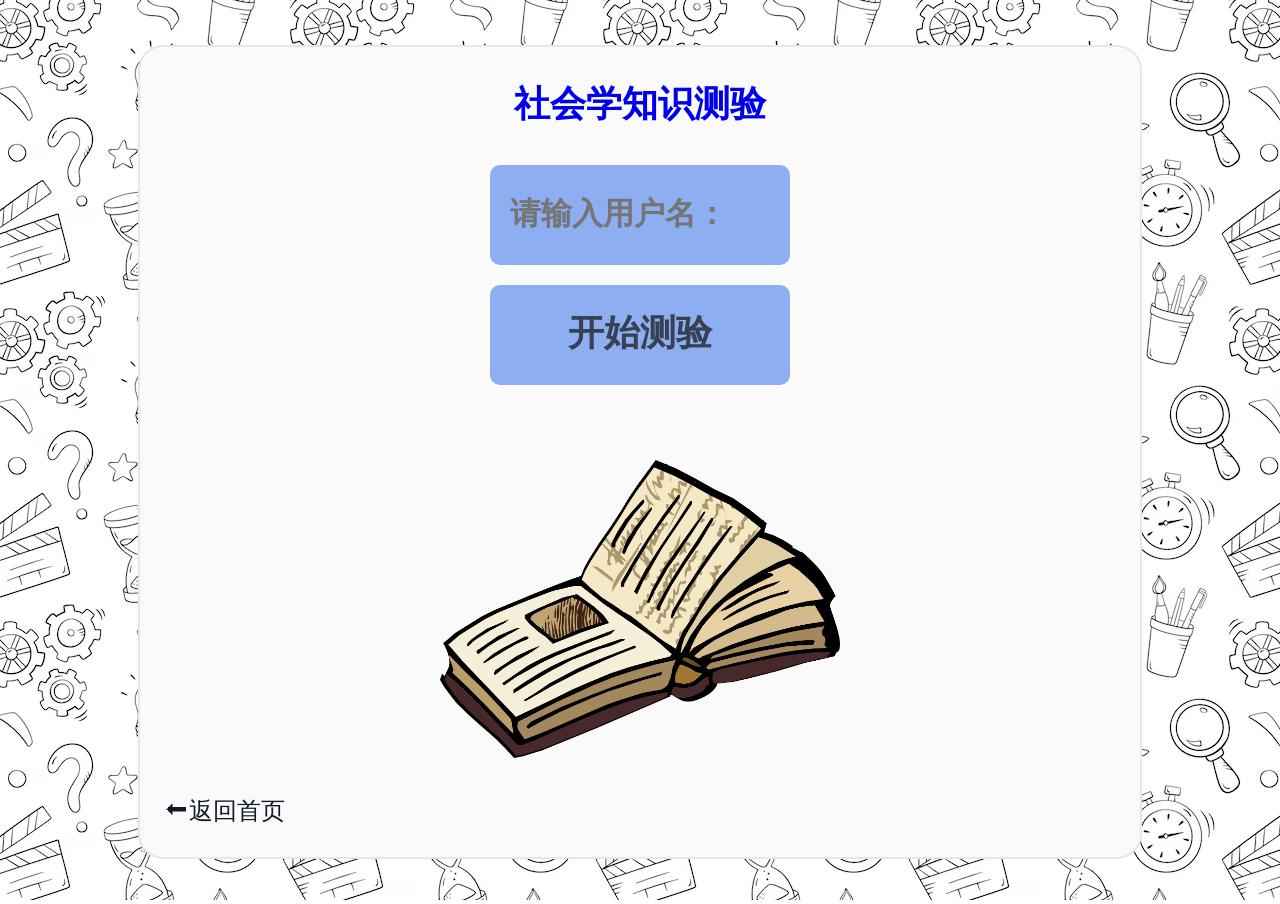
<file: oblasti/sociologija/sociologija.html>
<!DOCTYPE html>
<html lang="zh-CN">
<head>
    <meta charset="UTF-8">
    <meta name="viewport" content="width=device-width, initial-scale=1.0">
    <link rel="preconnect" href="https://fonts.googleapis.com">
    <link rel="preconnect" href="https://fonts.gstatic.com" crossorigin>
    <link href="https://fonts.googleapis.com/css2?family=Baloo+2:wght@400..800&family=JetBrains+Mono:ital,wght@0,100..800;1,100..800&display=swap" rel="stylesheet">
    <link rel="stylesheet" href="../../css/animations.css">
    <link rel="stylesheet" href="../../css/style.css">
    <title>知识测验</title>
</head>
<body>

    <div id="wrapper">
        <section>
            <h1><a href="sociologija.html">社会学知识测验</a></h1>
            <div id="pocetak">
                <input type="text" name="username" id="username" placeholder="请输入用户名：">
                <button id="pocni_kviz">开始测验</button>
                <p id="unesi_username"></p>
            </div>
            <img src="../../img/6-61578_open-book-history-clipart.png" alt="" id="slicica">
            <div id="pitanja">
                <h3 id="naslov"></h3>
                <div class="odgovori">
                    <input type="radio" name="pitanje" id="prvo">
                    <label for="prvo" id="prvo_tekst" class="klikabilno"></label>
                    <input type="radio" name="pitanje" id="drugo">
                    <label for="drugo" id="drugo_tekst" class="klikabilno"></label>
                    <input type="radio" name="pitanje" id="trece">
                    <label for="trece" id="trece_tekst" class="klikabilno"></label>
                    <input type="radio" name="pitanje" id="cetvrto">
                    <label for="cetvrto" id="cetvrto_tekst" class="klikabilno"></label>
                </div>
                <h3 id="tacno_netacno"></h3>
                <button id="proveri" class="dugme_kviza"></button>
                <button id="sledece" class="dugme_kviza"></button>
                <div id="timeline-container">
                    <div id="timeline"></div>
                </div>
            </div>
            <h3 id="igrac"></h3>
            <h3 id="bodovi"></h3>
            <h3 id="dodatak_bodova">+10</h3>
            <a href="../../index.html" id="vrati">⬅返回首页</a>

        </section>

        <footer onclick="footer()">
            <p>作者：Goran Basic</p>
        </footer>

        <div class="overlay"></div>
    </div>

    <div id="modal">
        <h2 id="zatvoriModal" onclick="zatvori()" class="zatvori">X</h2>
        <h2>关于作者</h2>
        <p>我叫Goran Basic，19岁，是ITS - 高等信息技术职业学院的学生。</p>
        <p>这个测验是出于个人好奇心和将在大学学到的知识应用于实践的愿望而创建的。</p>
        <p>在项目开发过程中，我使用HTML、CSS和JavaScript研究了问题逻辑、评分和应用功能。</p>
        <p>我的目标是通过独立工作进一步提高我的Web编程技能并测试我自己的想法。</p>
    </div>
    

    
    <script src="sociologija.js"></script>
    <script src="../../js/modal.js"></script>
</body>
</html>
</file>
<file: css/animations.css>
@keyframes bodoviIzlaz {
    0%{
        opacity: 0;
        transform: translateY(0);
    }
    25%{
        opacity: 1;
        transform: translateY(75px);
    }
    75%{
        opacity: 1;
        transform: translateY(75px);
    }
    100%{
        opacity: 0;
        transform: translateY(0);
    }
    
}

@keyframes load {
    0%{
        opacity: 0;
    }
    100%{
        opacity: 1;
    }
}

@keyframes shake {
 
  10%, 90% {
    transform: translate3d(-1px, 0, 0);
  }
  20%, 80% {
    transform: translate3d(2px, 0, 0);
  }
  30%, 50%, 70% {
    transform: translate3d(-4px, 0, 0);
  }
  40%, 60% {
    transform: translate3d(4px, 0, 0);
  }
  0%, 100% {
    transform: translate3d(0, 0, 0);
  }
}

@keyframes tacanOdgovor {
    0%{

    }
    50%{
        box-shadow: 
        0 0 15px #22C55E,    
        0 0 30px #22C55E66,  
        0 0 45px #22C55E44;
    }
    100%{
        
    }
}

@keyframes netacanOdgovor {
    0%{

    }
    50%{
        box-shadow: 
        0 0 15px #EF4444,
        0 0 30px #EF444466,
        0 0 45px #EF444444;
    }
    100%{
        
    }
    
}

@keyframes wiggle {
  0% {
    transform: rotate(0deg);
  }
  25% {
    transform: rotate(5deg);
  }
  50% {
    transform: rotate(-5deg);
  }
  75% {
    transform: rotate(5deg);
  }
  100% {
    transform: rotate(0deg);
  }
}

@keyframes modalLoad {
  0%{
    max-height: 0px;
  }
  100%{
    max-height: 600px;
  }
}
</file>
<file: css/style.css>
:root {
  --pozadina: #F5F7FA;
  --wrapper_pozadina: #FAFAFA;
  --pitanja_pozadina: rgba(37, 100, 235, 0.503);
    --pitanja_pozadina_dark: linear-gradient(
    135deg,
    rgba(20, 55, 160, 0.75) 0%,
    rgba(10, 30, 110, 0.95) 100%
  );
  --gradient_pozadina:linear-gradient(
        135deg,
        rgba(37, 100, 235, 0.55) 0%,
        rgba(20, 60, 180, 0.85) 100%
    );

  --pitanja_pozadina_hover: rgba(20, 60, 180, 0.85);
  --tekst_glavni: #1F2933;
  --tekst_obican: #374151;
  --tekst_muted: #6B7280;
  --tekst_disabled: #9CA3AF;
  --ivica: #E5E7EB;
  --ivica_focus: #1F2933;
  --zuta: #FACC15;
}

body {
    font-family: 'Baloo 2', sans-serif;
    justify-content: center;
    align-items: center;
    color: var(--tekst_glavni);
    transition: 0.5s;
    background-image: url(../img/quiz-seamless-pattern-doodle-style-vector-illustration-back-school-background_501826-310.avif);
    background-size: auto;
    background-attachment: fixed;
    background-repeat: repeat;
}

::selection {
  color: var(--wrapper_pozadina);             
  background-color: var(--pitanja_pozadina_hover); 
}

#wrapper {
    position: relative;
    margin: 5vh auto;
    max-width: 1000px;
    height: 90vh;
    text-align: center;
    border: 2px solid var(--ivica);
    border-radius: 25px;
    background-color: var(--wrapper_pozadina);
    transition: 0.2s;
    font-size: 1.5em;
    overflow: hidden;
    animation: load 1s 1;
}

#wrapper:hover{
    border: 2px solid var(--ivica_focus);
}

header{
    margin: auto;
    width: 500px;
    border-bottom: 1px solid var(--ivica_focus);
}



header a, h1{
    color: var(--tekst_glavni);
    transition: 0.2s;
    transform: scale(1);
}

header h1:hover{
    animation: wiggle 1s 1;
    cursor: pointer;
    
}

#unesi_username{
    color: var(--tekst_muted);
    width: 300px;
    height: 0px;
    margin: auto;
}

#togglePitanja{
    cursor: pointer;
    transition: 0.1s;
    height: 0px;
    padding: 0 320px 0 0;
    margin: 0;
}

#togglePitanja:active{
    font-weight: bold;
}

section{
    margin-bottom: 50px;
}

#setPitanja{
    margin:auto;
    margin-top: 10vh;
    width: 720px;
    text-align: center;
    height: 450px;
    border: 2px solid var(--ivica);
    border-radius: 25px;
    opacity: 0;
    max-height: 0;
    overflow: hidden;
    transform: scale(0.98);
    transition: 0.5s ease-in-out;
    background: var(--gradient_pozadina);
}

#nije_dodato{
    margin: auto;
    width: 500px;
}

#setPitanja:hover{
    background: var(--pitanja_pozadina_dark);
    box-shadow: 0 10px 20px rgba(0,0,0,0.50);
    transform: scale(1);
    border: 2px solid var(--ivica_focus);

}

#setPitanja:hover *{
    color: var(--ivica);
}

#timeline-container {
    width: 500px;         
    height: 10px;        
    background-color: var(--ivica); 
    margin: 50px auto;
    border-radius: 5px;
    overflow: hidden;
}

#timeline {
    width: 0;             
    height: 100%;
    background-color: var(--ivica_focus); 
    transition: width 0.5s ease-in-out;
}

#setPitanja.show{
    opacity: 1;
    max-height: 450px;
}

.kategorije-grid {
    display: grid;
    grid-template-columns: repeat(3, 1fr);
    gap: 20px;
    padding: 20px;
    margin-top: 20px;
}

.kategorija-kartica {
    display: flex;
    flex-direction: column;
    align-items: center;
    justify-content: center;
    padding: 25px 15px;
    border-radius: 15px;
    background-color: rgba(255, 255, 255, 0.15);
    border: 2px solid rgba(255, 255, 255, 0.3);
    cursor: pointer;
    transition: all 0.3s ease;
    min-height: 140px;
}

.kategorija-kartica:hover {
    transform: scale(1.08);
    background-color: rgba(255, 255, 255, 0.25);
    border-color: var(--zuta);
    box-shadow: 0 8px 25px rgba(0, 0, 0, 0.2);
}

.kategorija-kartica .emoji {
    font-size: 48px;
    margin-bottom: 10px;
}

.kategorija-kartica h3 {
    margin: 5px 0;
    font-size: 1.3em;
    color: var(--wrapper_pozadina);
}

.kategorija-kartica .broj-pitanja {
    margin: 5px 0 0 0;
    font-size: 0.85em;
    color: rgba(255, 255, 255, 0.8);
}

.pitanja{
    float: left;
    width: 200px;
    margin: auto;
    padding: 20px;
    height: 110px;
    border-radius: 10px;
    transform: scale(1);
    transition: 0.2s;

}

.pitanja:hover{
    display: flex;
    transform: scale(1.2);
    text-align: center;
    justify-content: center;
    align-items: center;
}



a{
    text-decoration: none;
}   

.pitanja a{
    padding: 10px;
    text-decoration: none;
    transition: 0.2s;
    cursor: pointer;
    transform: scale(1);
    transition: 0.2s;
    width: 200px;
    color: var(--tekst_glavni);
    height: 110px;
    
}




section #slicica {
    display: block;
    margin: 75px auto; 
    max-width: 400px; 
}

button{
    clear: left;
    font-size: 1.5em;
    background-color: var(--pitanja_pozadina);
    font-weight: bold;
    padding: 10px;
    border: var(--ivica);
    border-radius: 10px;
    cursor: pointer;
    transition: 0.2s;
    font-family: 'Baloo 2', sans-serif;
    color:var(--tekst_obican);
}

button:hover, #username:hover{
    border: var(--ivica_focus);
    transform: scale(1.1);
    background-color: var(--pitanja_pozadina_hover);
}

button:active{
    transform: scale(0.9);
}

#vrati{
    position: absolute;
    bottom: 25px;   
    left: 25px;     
    font-size: 1em;
    color: #111827;
}

#pitanja{
    width: 720px;
    text-align: center;
    margin: auto;
    min-height: 450px;
    max-height: calc(90vh - 150px);
    transform: scale(0.98);
    transition: all 0.5s ease;
    display: flex;
    flex-direction: column;
}

#pitanja > #naslov,
#pitanja > .odgovori {
    flex-shrink: 0;
}

#tacno_netacno {
    flex-grow: 1;
    flex-shrink: 1;
    overflow-y: auto;
    max-height: 180px;
    margin: 10px 0;
    padding: 10px;
    line-height: 1.5;
}

#pitanja > .dugme_kviza,
#pitanja > #timeline-container {
    flex-shrink: 0;
}

#pitanja input[type="radio"] {
    display: none;
    width: 200px;
}

.bold {
    font-weight: bold;
    transition: 0.2s;
}

.dugme_kviza{
    margin: auto;
    display: none;
    font-size: 1em;
}

#bodovi{
    display: flex;
    justify-content: center;
    align-items: center;
    position: absolute;
    right: 50px;
    top:10px;
    border: 2px solid var(--ivica_focus);
    width: 150px;
    height: 30px;
    background-color: var(--pitanja_pozadina);
    border-radius: 10px;
    padding: 10px;
}

#igrac{
    display: flex;
    justify-content: center;
    align-items: center;
    position: absolute;
    left: 50px;
    top:10px;
    border: 2px solid var(--ivica_focus);
    min-width: 150px;
    height: 30px;
    background-color: var(--pitanja_pozadina);
    border-radius: 10px;
    padding: 10px;
}

#dodatak_bodova{
    display: flex;
    justify-content: center;
    align-items: center;
    position: absolute;
    right: 100px;
    top:10px;
    opacity: 0;
    color: var(--zuta);
}


#username{
    margin: auto;
    display: block;
    width: 260px;
    height: 60px;
    padding: 20px;
    border: var(--ivica);
    font-size: 1.3em;
    background-color: var(--pitanja_pozadina);
    color: var(--tekst_glavni);
    font-weight: bold;
    font-family: 'Baloo 2', sans-serif;;
    border-radius: 10px;
    margin-bottom: 20px;
    transition: 0.2s;

}

#pocni_kviz{
    width: 300px;
    height: 100px;

}

.odgovori{
    display: flex;
    flex-wrap: wrap;
    justify-content: center;
    gap: 26px;
    margin-top: 50px;
}

.klikabilno{
    display: flex;
    justify-content: center;
    align-items: center;
    width: 300px;
    height: 150px;
    margin: 0;
    border: 2px solid var(--ivica);
    background-color: var(--pitanja_pozadina);
    border-radius: 20px;
    transition: 0.2s;
    font-size: 1;
}

.klikabilno:hover{
    background-color: var(--pitanja_pozadina_hover);
    border: 2px solid var(--ivica_focus);
    transform: scale(1.1);
}

input[type="radio"]:checked + .klikabilno{
    background-color: var(--pitanja_pozadina_hover);
    border: 2px solid var(--ivica_focus);
    transform: scale(1.05);
}


footer{
    display: none;
}

.home-page footer{
    display: block;
    position: absolute;
    bottom:5px;
    margin:auto;
    margin-top: 50px;
    left:250px;
    width: 500px;
    font-size: 0.8em;
    border-top:1px solid var(--ivica_focus);
    color: var(--tekst_obican);
    cursor: pointer;

}

footer p{
    margin: auto;
    padding: 20px;
    width: 250px;
    font-weight: 200;
    transition: 0.2s;
}

footer p:hover{
    font-weight: 600;
}

#modal {
    position: fixed;
    top: 50%;
    left: 50%;
    transform: translate(-50%, -50%);
    width: 500px;
    padding: 25px;
    background: var(--pozadina);
    border-radius: 12px;
    box-shadow: 0 20px 40px rgba(0,0,0,0.3);
    display: block;
    z-index: 101;
    overflow: hidden;
    
}


.zatvori{
    position: fixed;
    top: 10px;
    right: 10px;
    transform: translate(-50%, -50%);
    cursor: pointer;
    z-index: 100;
}

.overlay {
	position: fixed;
	bottom: 0;
	top: 0;
	left: 0;
	right: 0;
	width: 100%;
	height: 100%;
	z-index: 100;
	background-color: rgba(0, 0, 0, 0.5);
}

#bottom-buttons {
    position: absolute;
    bottom: 60px;
    left: 0;
    right: 0;
    text-align: center;
    z-index: 10;
}

#wrong-questions-btn {
    font-size: 1.1em;
    background: var(--gradient_pozadina);
    color: white;
    border: 2px solid var(--ivica);
    border-radius: 15px;
    padding: 12px 30px;
    cursor: pointer;
    transition: all 0.3s ease;
    font-family: 'Baloo 2', sans-serif;
    font-weight: bold;
}

#wrong-questions-btn:hover {
    transform: scale(1.05);
    border-color: var(--zuta);
    box-shadow: 0 5px 15px rgba(0, 0, 0, 0.2);
}

.wrong-questions-container {
    max-width: 800px;
    margin: 20px auto;
    padding: 20px;
}

.wrong-question-item {
    background: var(--wrapper_pozadina);
    border: 2px solid var(--ivica);
    border-radius: 15px;
    padding: 20px;
    margin-bottom: 20px;
}

.wrong-question-item h4 {
    margin: 0 0 15px 0;
    color: var(--tekst_glavni);
    font-size: 1.1em;
}

.wrong-question-item .answer-info {
    margin: 10px 0;
    padding: 10px;
    border-radius: 8px;
}

.wrong-question-item .user-answer {
    background-color: rgba(239, 68, 68, 0.1);
    border-left: 4px solid #EF4444;
}

.wrong-question-item .correct-answer {
    background-color: rgba(34, 197, 94, 0.1);
    border-left: 4px solid #22C55E;
}

.wrong-question-item .answer-info strong {
    color: var(--tekst_glavni);
}

.wrong-question-item .category {
    font-size: 0.9em;
    color: var(--tekst_muted);
    margin-top: 10px;
}

.action-buttons {
    display: flex;
    gap: 15px;
    justify-content: center;
    margin: 20px 0;
}

.action-buttons button {
    font-size: 1em;
    padding: 12px 25px;
    border-radius: 10px;
    cursor: pointer;
    transition: all 0.3s ease;
    font-family: 'Baloo 2', sans-serif;
    font-weight: bold;
}

#practice-btn {
    background: var(--gradient_pozadina);
    color: white;
    border: 2px solid var(--ivica);
}

#practice-btn:hover {
    transform: scale(1.05);
    border-color: var(--zuta);
}

#clear-btn {
    background: rgba(239, 68, 68, 0.1);
    color: #EF4444;
    border: 2px solid #EF4444;
}

#clear-btn:hover {
    background: rgba(239, 68, 68, 0.2);
    transform: scale(1.05);
}

.no-wrong-questions {
    text-align: center;
    padding: 40px;
    color: var(--tekst_muted);
    font-size: 1.2em;
}

.wrong-questions-header {
    text-align: center;
    margin-bottom: 20px;
}

.wrong-questions-header h2 {
    color: var(--tekst_glavni);
    margin: 0;
}

.wrong-questions-header p {
    color: var(--tekst_muted);
    margin: 5px 0 0 0;
}

.practice-mode {
    max-width: 700px;
    margin: 20px auto;
    padding: 20px;
}

.practice-mode h3 {
    color: var(--tekst_glavni);
    margin-bottom: 20px;
    text-align: center;
}

.practice-progress {
    text-align: center;
    color: var(--tekst_muted);
    margin-bottom: 20px;
}

.practice-question {
    background: var(--wrapper_pozadina);
    border: 2px solid var(--ivica);
    border-radius: 15px;
    padding: 20px;
    margin-bottom: 20px;
}

.practice-question h4 {
    margin: 0 0 15px 0;
    color: var(--tekst_glavni);
}

.practice-options {
    display: flex;
    flex-wrap: wrap;
    gap: 10px;
}

.practice-option {
    flex: 1 1 calc(50% - 10px);
    min-width: 200px;
    padding: 15px;
    background: var(--pitanja_pozadina);
    border: 2px solid var(--ivica);
    border-radius: 10px;
    cursor: pointer;
    transition: all 0.2s ease;
    text-align: center;
}

.practice-option:hover {
    background: var(--pitanja_pozadina_hover);
    border-color: var(--ivica_focus);
    transform: scale(1.02);
    color: white;
}

.practice-option.selected {
    background: var(--pitanja_pozadina_hover);
    border-color: var(--ivica_focus);
    color: white;
    font-weight: bold;
}

.practice-result {
    text-align: center;
    margin-top: 15px;
    padding: 10px;
    border-radius: 8px;
}

.practice-result.correct {
    background-color: rgba(34, 197, 94, 0.1);
    color: #22C55E;
}

.practice-result.incorrect {
    background-color: rgba(239, 68, 68, 0.1);
    color: #EF4444;
}

.back-link {
    display: inline-block;
    margin: 10px 20px;
    padding: 10px 20px;
    background: var(--pitanja_pozadina);
    border-radius: 10px;
    color: var(--tekst_glavni);
    text-decoration: none;
    transition: all 0.2s ease;
}

.back-link:hover {
    background: var(--pitanja_pozadina_hover);
    color: white;
}

@media screen and (max-width: 768px) {
    .kategorije-grid {
        grid-template-columns: repeat(2, 1fr);
        gap: 15px;
        padding: 15px;
    }

    .kategorija-kartica {
        min-height: 120px;
        padding: 20px 10px;
    }

    .kategorija-kartica .emoji {
        font-size: 40px;
    }

    .kategorija-kartica h3 {
        font-size: 1.1em;
    }

    #wrapper {
        margin: 2vh auto;
        width: 95vw;
        height: 96vh;
    }

    header {
        width: 90%;
    }

    header h1 {
        font-size: 1.5em;
    }

    #togglePitanja {
        padding: 0 0 0 20px;
    }

    #setPitanja {
        width: 90%;
        margin-top: 5vh;
    }

    .odgovori {
        gap: 15px;
        margin-top: 30px;
    }

    .klikabilno {
        width: 90%;
        height: 100px;
    }

    #pitanja {
        width: 95%;
        max-height: calc(96vh - 180px);
        display: flex;
        flex-direction: column;
    }

    #tacno_netacno {
        max-height: 120px;
    }

    #igrac, #bodovi {
        font-size: 0.9em;
        padding: 8px;
    }

    #igrac {
        left: 10px;
        min-width: 100px;
    }

    #bodovi {
        right: 10px;
        width: 100px;
    }

    .home-page footer {
        left: 50%;
        transform: translateX(-50%);
        width: 90%;
    }

    #wrong-questions-btn {
        font-size: 1em;
        padding: 10px 20px;
    }

    .action-buttons {
        flex-direction: column;
        align-items: center;
    }

    .action-buttons button {
        width: 80%;
    }

    .practice-option {
        flex: 1 1 100%;
    }

    #modal {
        width: 90vw;
        padding: 15px;
    }
}

@media screen and (max-width: 480px) {
    .kategorije-grid {
        grid-template-columns: 1fr;
        gap: 12px;
        padding: 12px;
    }

    .kategorija-kartica {
        min-height: 100px;
        padding: 15px 10px;
        flex-direction: row;
        justify-content: flex-start;
        gap: 15px;
    }

    .kategorija-kartica .emoji {
        font-size: 36px;
        margin-bottom: 0;
    }

    .kategorija-kartica h3 {
        font-size: 1.1em;
    }

    .kategorija-kartica .broj-pitanja {
        margin: 0;
    }

    .kategorija-kartica > div:last-child {
        text-align: left;
    }

    #wrapper {
        margin: 1vh auto;
        width: 98vw;
        height: 98vh;
        border-radius: 15px;
    }

    header h1 {
        font-size: 1.3em;
    }

    #togglePitanja {
        font-size: 0.9em;
    }

    #setPitanja {
        width: 95%;
        border-radius: 15px;
    }

    .klikabilno {
        height: 80px;
        font-size: 0.9em;
    }

    #naslov {
        font-size: 1em;
        padding: 0 10px;
    }

    #pitanja {
        max-height: calc(98vh - 200px);
        display: flex;
        flex-direction: column;
    }

    #tacno_netacno {
        max-height: 100px;
        font-size: 0.9em;
    }

    button {
        font-size: 1.2em;
        padding: 8px 15px;
    }

    #pocni_kviz {
        width: 250px;
        height: 80px;
    }

    #username {
        width: 220px;
        height: 50px;
        font-size: 1.1em;
    }

    .home-page footer {
        font-size: 0.7em;
    }

    .wrong-question-item {
        padding: 15px;
    }

    .wrong-question-item h4 {
        font-size: 1em;
    }
}
</file>
